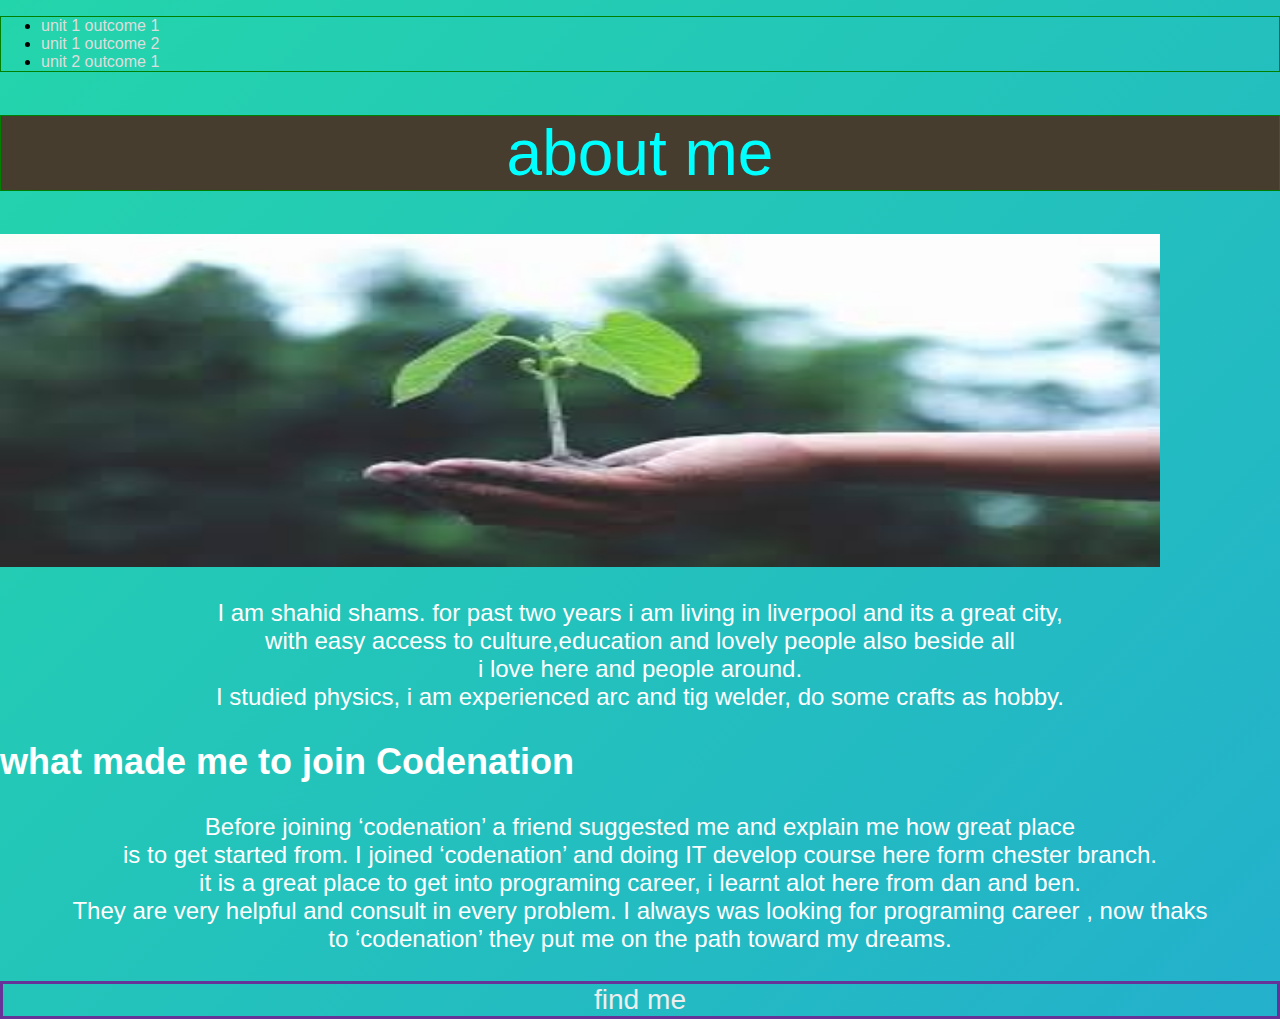
<file: index.html>
<!DOCTYPE html>
<html lang="en">
<head>
    <meta charset="UTF-8">
    <link rel="stylesheet"type="text/css"href="main.css"></linkrel>
    <font size="+1"></font>
    <ul>
            <li><a href="index3.html">unit 1 outcome 1</a></li>
            <li><a href="index4.html">unit 1 outcome 2</a></li>
            <li><a href="index5.html">unit 2 outcome 1</a></li>
            
          </ul>
    
    <pclass="center large"><font size="+3"><h1>about me</h1>
    
    <title>Document</title>
</head>
<body>
        <img src="image for html.jpeg" alt="download" width="1160" height="333">
        <font size="+2">
    
    
    <p>I am shahid shams. for past two years i am living in liverpool and its a great city,<br/>
        with easy access to culture,education and lovely people also beside all<br/>
            i love here and people around.<br /> I studied physics, i am experienced arc and tig welder,
             do some crafts as hobby.</p>
             <h2>what made me to join Codenation
                 
             </h2>
           <p> Before joining ‘codenation’ a friend suggested me and explain me how great place<br /> is
            to get started from. 
           I joined  ‘codenation’ and  doing IT develop course here form chester branch.<br />it is a 
           great place to get into programing career, i learnt alot here from dan and ben.<br /> They are 
           very helpful and consult in every problem. 
           I always was looking for programing career , now thaks<br /> to ‘codenation’ they put me on
            the path toward my dreams.</p>
            <a href="https://www.google.com/maps/place/Code+Nation/@53.1920009,-2.8825481,17z/data=!
            3m1!4b1!4m5!3m4!1s0x487add8f5e4a9b93:0x7a156dd997ab48!8m2!3d53.
            1920009!4d-2.8803541"><h3>find me</h3></a>
            
          
    

</body>
</html>
</file>
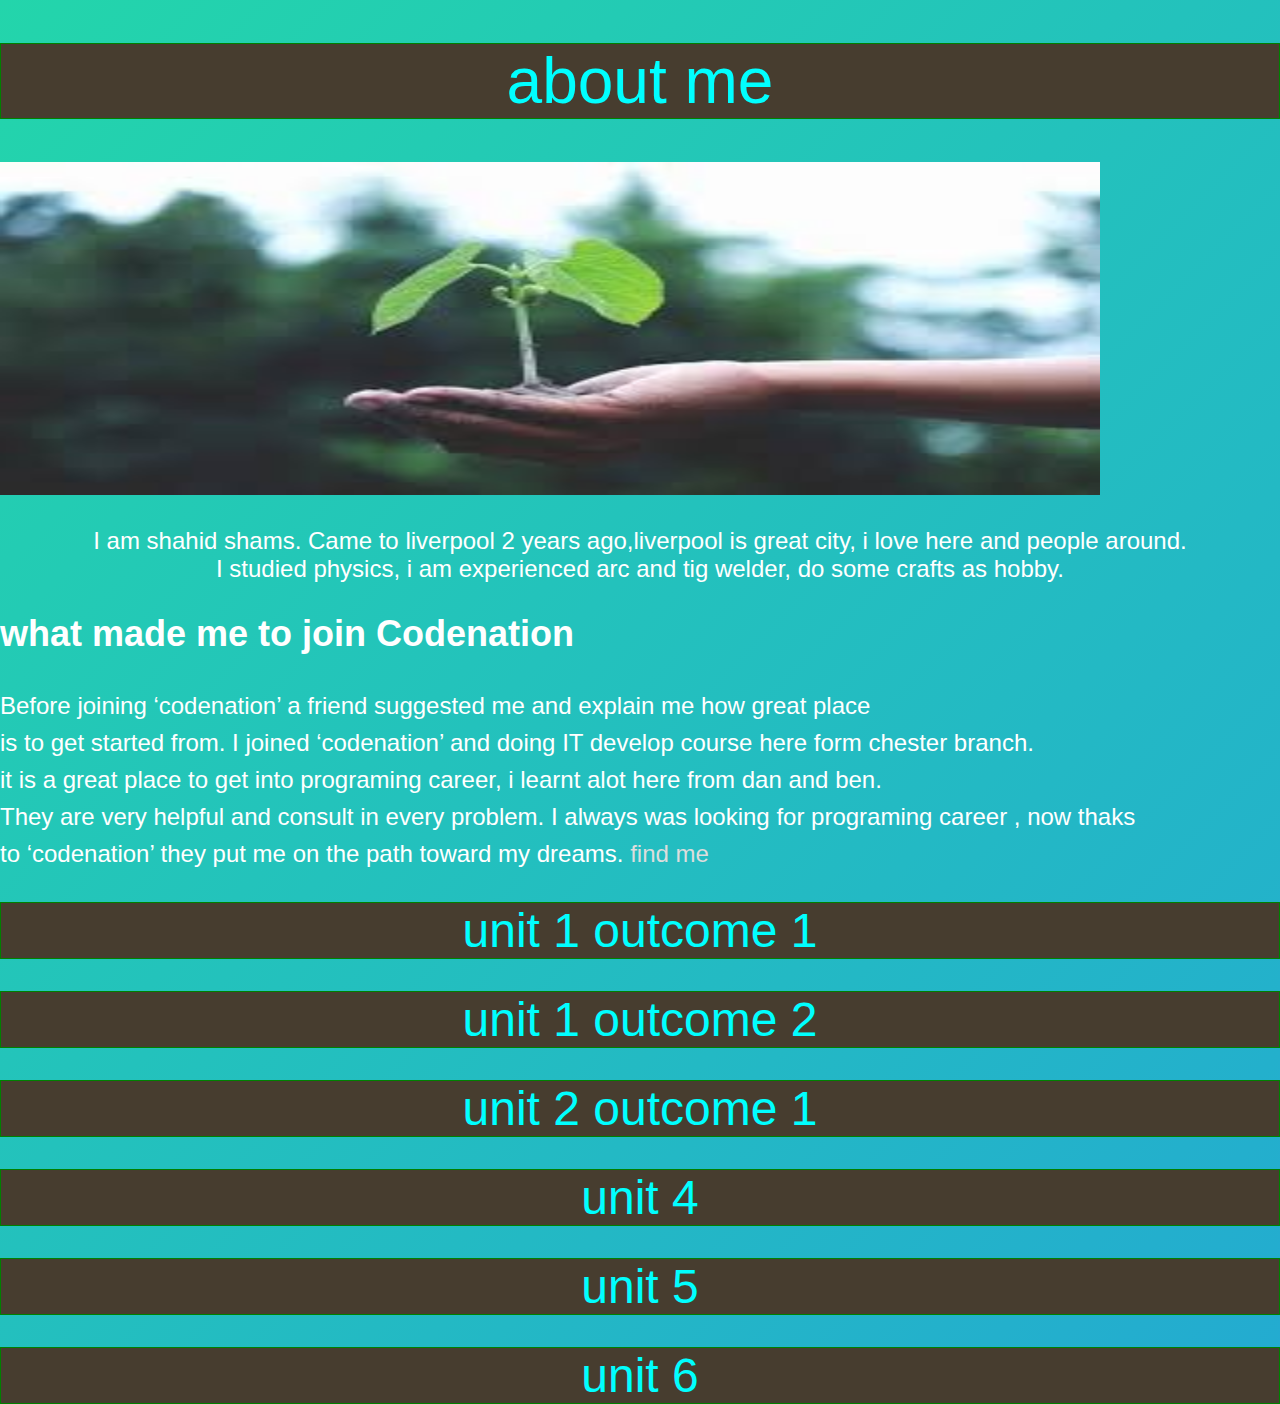
<file: index 1.html>
<!DOCTYPE html>
<html lang="en">
<head>
    <meta charset="UTF-8">
    <link rel="stylesheet"type="text/css"href="main.css"></linkrel>
    <pclass="center large"><font size="+3"><a href="file:///Users/cn107/Desktop/index/index2.html"><h1>about me</h1></a></p>
    
    <title>Document</title>
</head>
<body>
        <img src="image for html.jpeg" alt="download" width="1100" height="333">
        <font size="+2">
    
    
    <p>I am shahid shams. Came to liverpool 2 years ago,liverpool is great city,
            i love here and people around.<br /> I studied physics, i am experienced arc and tig welder,
             do some crafts as hobby.<br />
             <h2>what made me to join Codenation
                 
             </h2>
            </p>Before joining ‘codenation’ a friend suggested me and explain me how great place<br /> is
            to get started from. 
           I joined  ‘codenation’ and  doing IT develop course here form chester branch.<br />it is a 
           great place to get into programing career, i learnt alot here from dan and ben.<br /> They are 
           very helpful and consult in every problem. 
           I always was looking for programing career , now thaks<br /> to ‘codenation’ they put me on
            the path toward my dreams.
            <a href="https://www.google.com/maps/place/Code+Nation/@53.1920009,-2.8825481,17z/data=!
            3m1!4b1!4m5!3m4!1s0x487add8f5e4a9b93:0x7a156dd997ab48!8m2!3d53.
            1920009!4d-2.8803541">find me</a>
            
            <font size="+1"></font>
    <a href="file:///Users/cn107/Desktop/index/index3.html"><h1>unit 1 outcome 1</h1></a>
    <a href =" file:///Users/cn107/Desktop/index/index%204.html"><h1>unit 1 outcome 2</h1> </a>
    <a href="file:///Users/cn107/Desktop/index/index%205.html"> <h1>unit 2 outcome 1</h1></a>
    <a href = "file:///Users/cn107/Desktop/index/index%206.html"> <h1>unit 4</h1></a> 
    <a href ="file:///Users/cn107/Desktop/index/index%207.html"> <h1> unit 5</h1></a>
    <a href ="file:///Users/cn107/Desktop/index/index%208.html"> <h1>unit 6</h1></a>

</body>
</html>
</file>
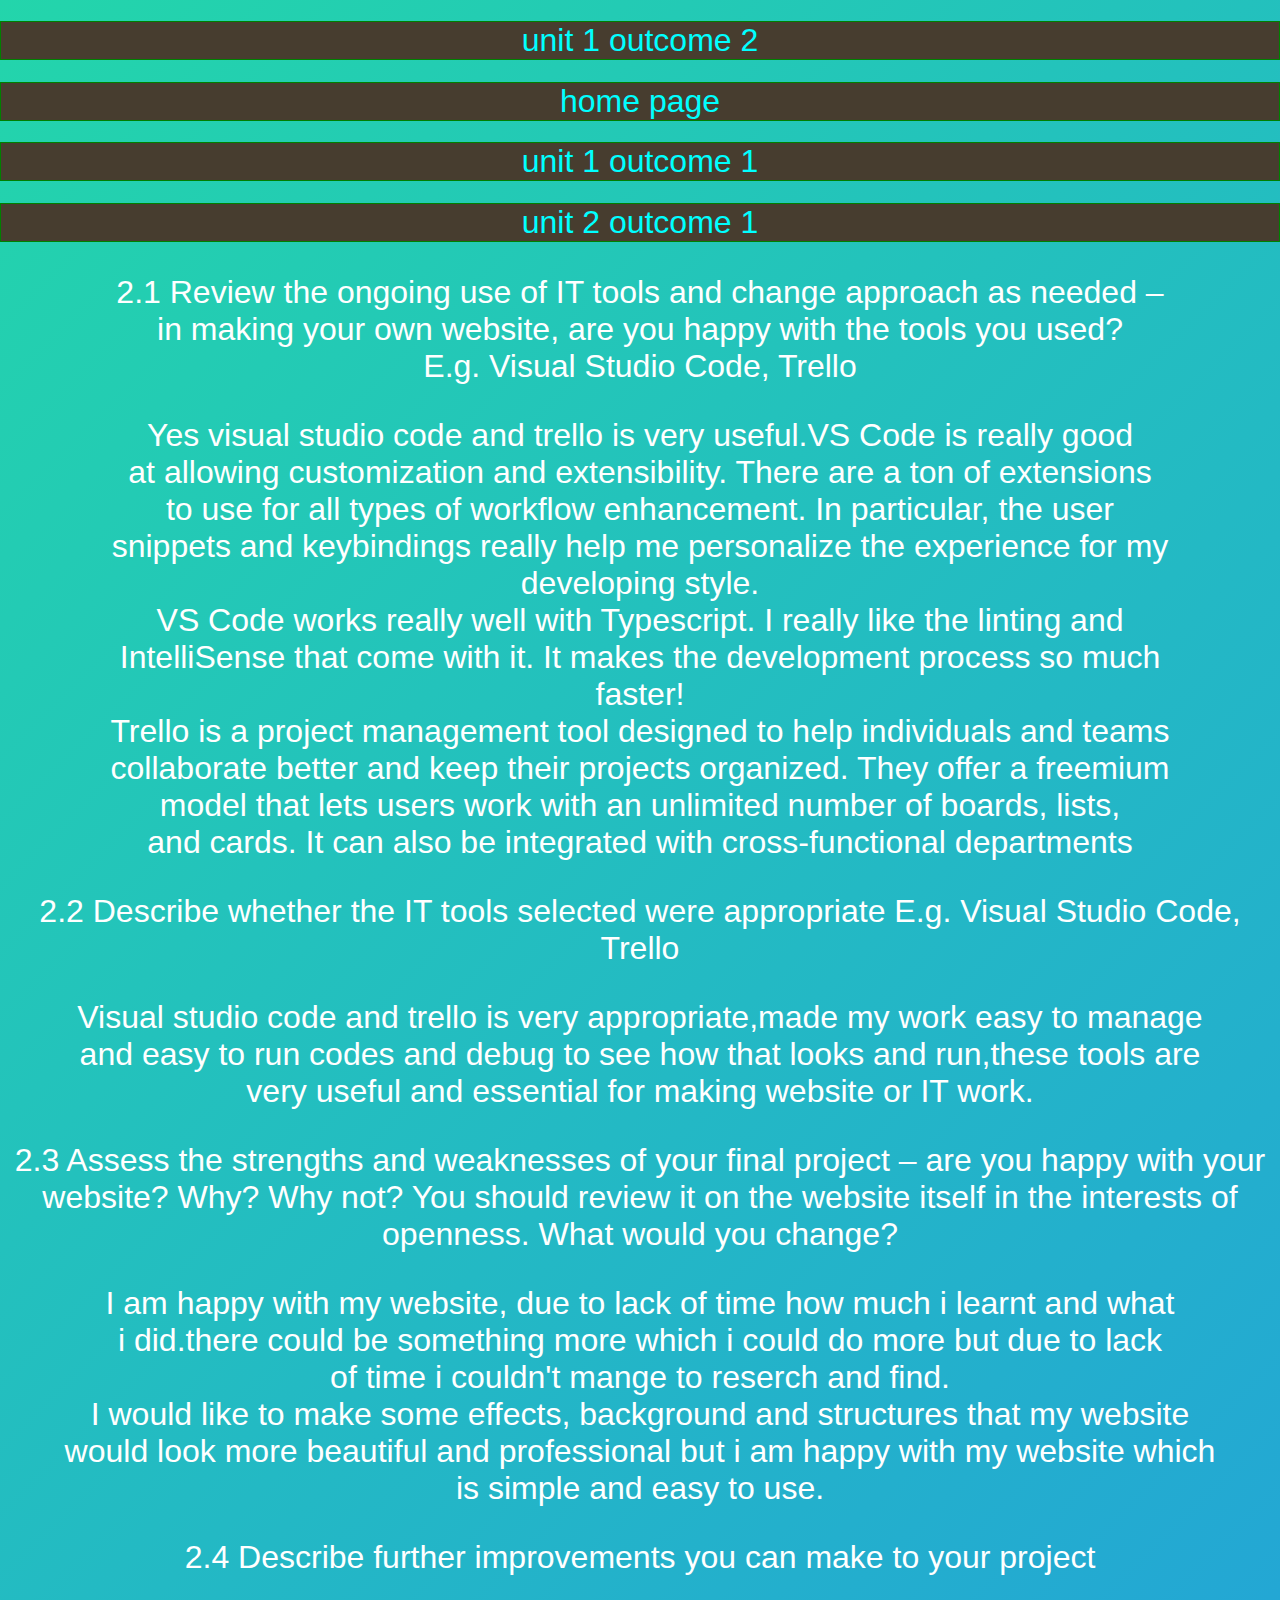
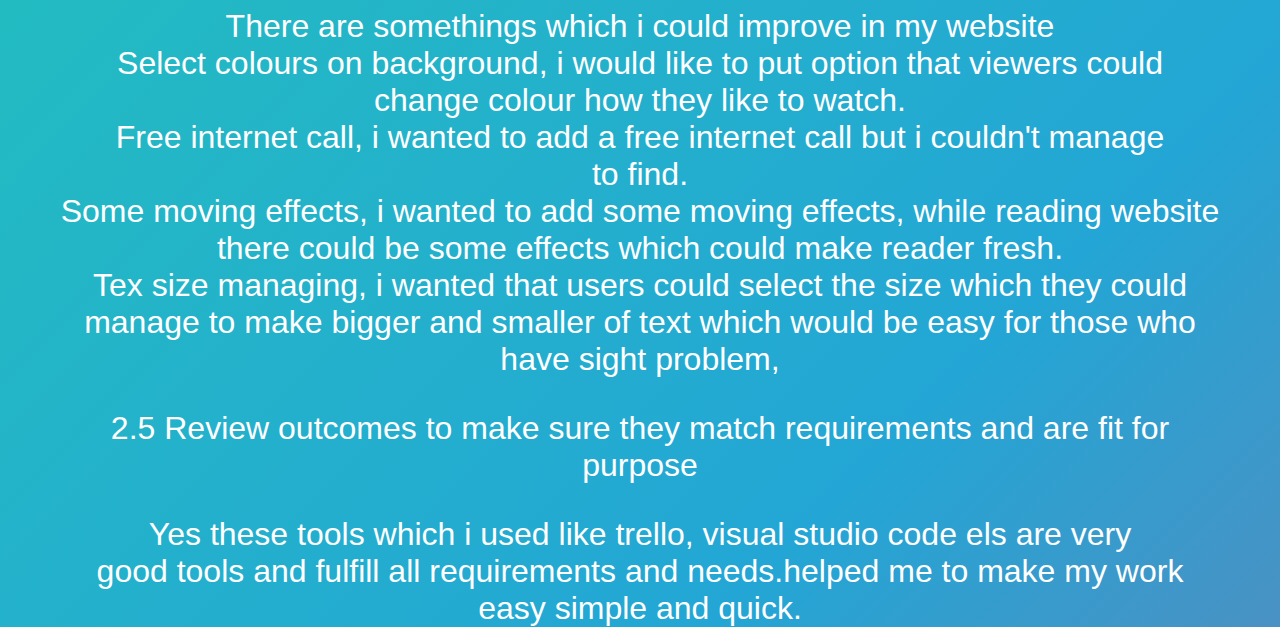
<file: index 4.html>
<!DOCTYPE html>
<html lang="en">
<head>
    <meta charset="UTF-8">
    <meta name="viewport" content="width=>, initial-scale=1.0">
    <meta http-equiv="X-UA-Compatible" content="ie=edge">
    <link rel="stylesheet"type="text/css"href="main.css"></linkrel>
    <title>Document</title>
</head>
<body>
    <h1> unit 1 outcome 2</h1>
    <a href="file:///Users/cn107/Desktop/index/index.html"><h1>home page</h1></a>
    <a href="file:///Users/cn107/Desktop/index/index3.html"><h1>unit 1 outcome 1</h1></a>
    
    <a href="file:///Users/cn107/Desktop/index/index%205.html"> <h1>unit 2 outcome 1</h1></a>
    <font size="+3">
        <body style="background-color:rgb(145, 138, 20);"></body>
    <p> 2.1 Review the ongoing use of IT tools and change approach as needed –<br/>
         in making
            your own website, are you happy with the tools you used?<br/>
             E.g. Visual Studio Code,
            Trello 
            
            </p>
            <p> Yes visual studio code and trello is very useful.VS Code is really good<br/>
                 at allowing customization and extensibility. There are a ton of extensions<br/>
                  to use for all types of workflow enhancement. In particular, the user <br/>
                  snippets and keybindings really help me personalize the experience for my<br/>
                   developing style.<br/>
                    VS Code works really well with Typescript. I really like the linting and<br/>
                     IntelliSense that come with it. It makes the development process so much<br/>
                      faster!<br/>
                    Trello is a project management tool designed to help individuals and teams<br/>
                     collaborate better and keep their projects organized. They offer a freemium<br/>
                      model that lets users work with an unlimited number of boards, lists,<br/>
                       and cards. It can also be integrated with cross-functional departments
                    
                    </p>
        <p>
                2.2 Describe whether the IT tools selected were appropriate E.g. Visual Studio Code,
                Trello 
                
        </p>
        <p>
                Visual studio code and trello is very appropriate,made my work easy to manage<br/>
                 and easy to run codes and debug to see how that looks and run,these tools are<br/>
                  very useful and essential for making website or IT work.
        </p>
        <p>
                2.3 Assess the strengths and weaknesses of your final project – are you happy with
                your website? Why? Why not? You should review it on the website itself in the interests
                of openness. What would you change? 
                
        </p>
        <p>
                I am happy with my website, due to lack of  time how much i learnt and  what<br/>
                 i did.there could be something more which i could do more but due to lack <br/>
                 of time i couldn't mange to reserch and find.<br/>
                I would like to make some effects, background and structures that my website<br/>
                 would look more beautiful and professional but i am happy with my website which<br/>
                  is simple and easy to use. 
                
        </p>
        <p>
                2.4 Describe further improvements you can make to your project 

        </p>
        <p>
                There are somethings which i could improve in my website <br/>
                Select colours on background, i would like to put option that viewers could<br/>
                 change colour how they like to watch.<br/>
                Free internet call, i wanted to add a free internet call but i couldn't manage<br/>
                 to find.<br/>
                Some moving effects, i wanted to add some moving effects, while reading  website<br/>
                 there could be some effects which could make reader fresh.<br/>
                Tex size managing, i wanted that users could select the size which they could<br/>
                 manage to make bigger and smaller of text which would be easy for those who<br/>
                  have sight problem,
                
        </p>
        <p>
                2.5 Review outcomes to make sure they match requirements and are fit for<br/>
                 purpose
        </p>
        <p>
                Yes these tools which i used like trello, visual studio code els are very<br/>
                 good tools and fulfill all requirements and needs.helped me to make my work<br/>
                  easy simple and quick.
        </p>
                   
                    
                
             
</body>
</html>
</file>
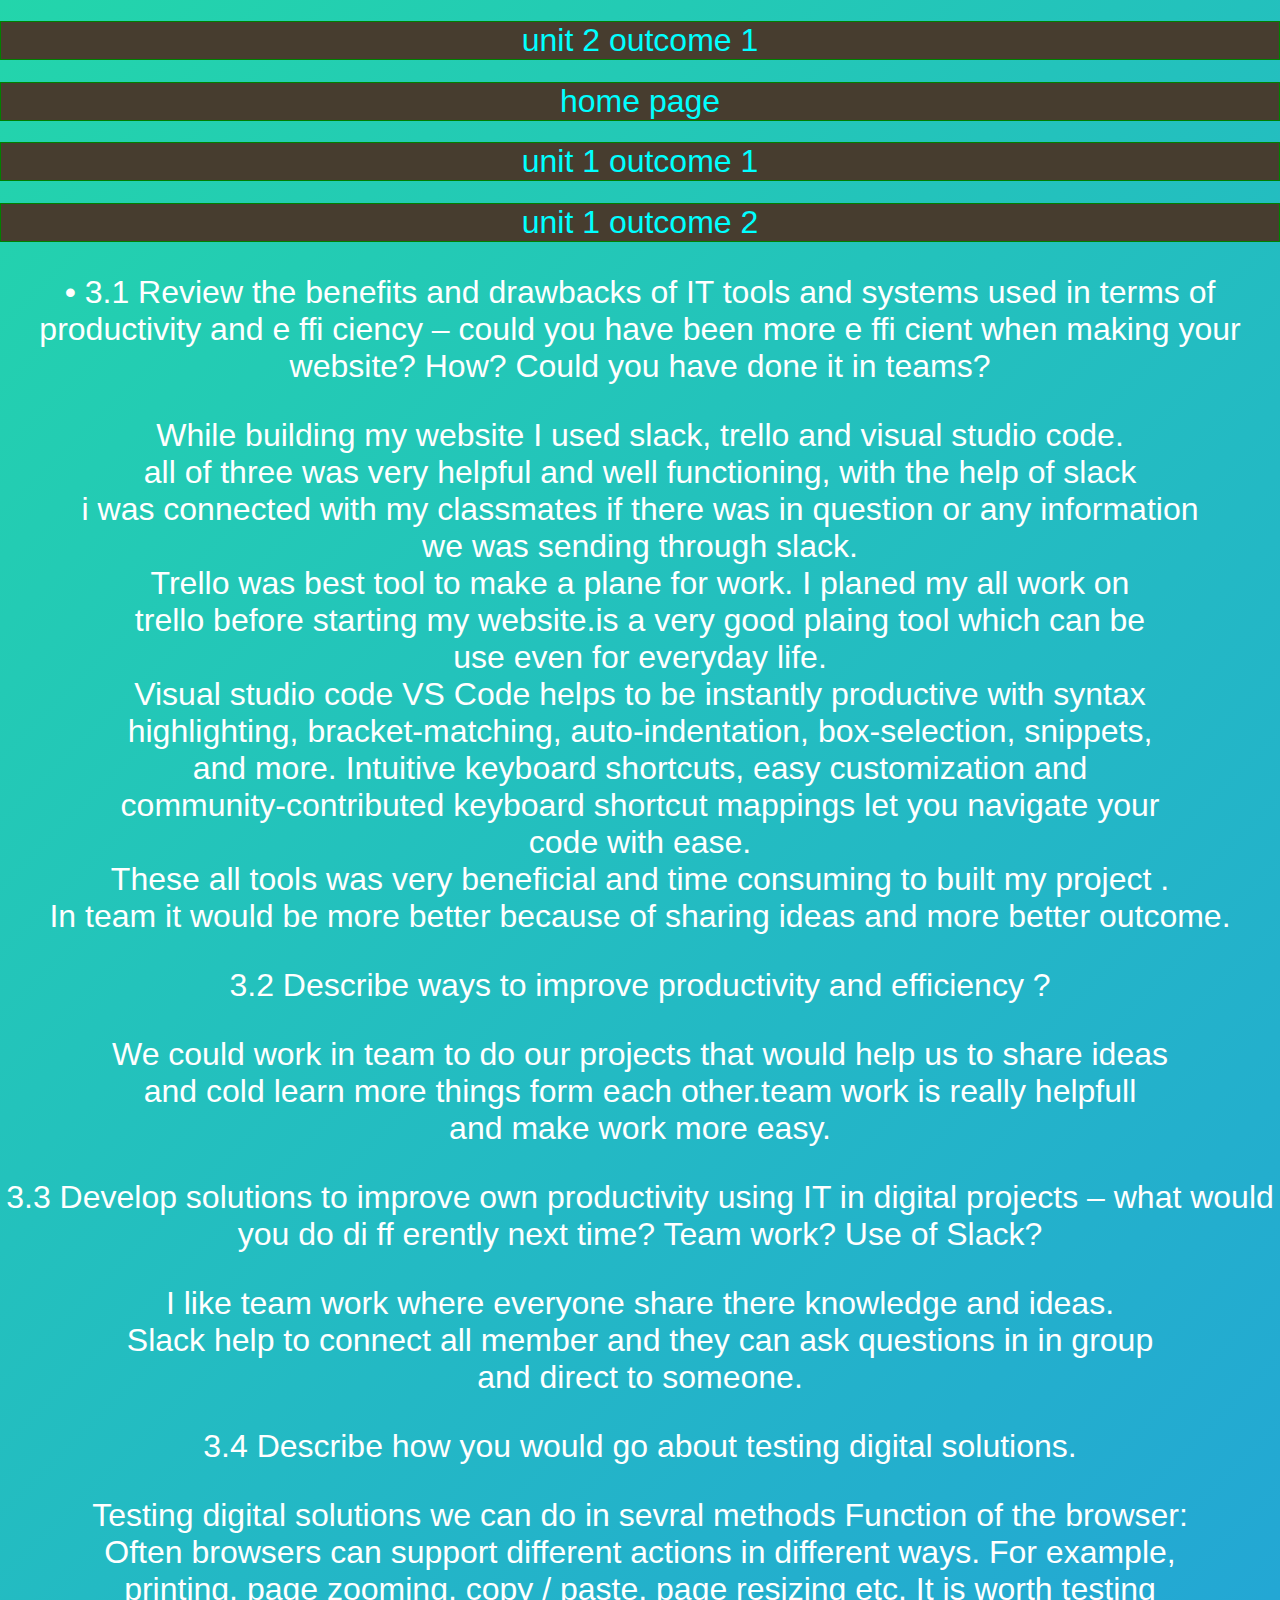
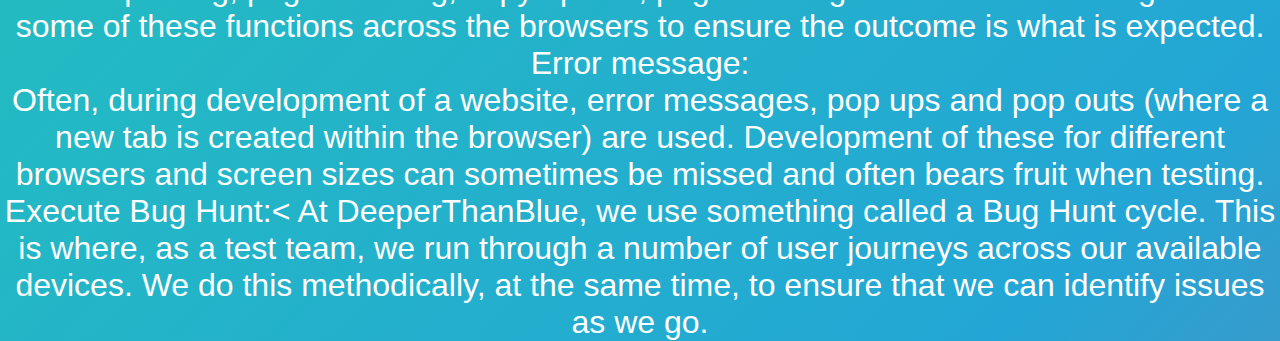
<file: index 5.html>
<!DOCTYPE html>
<html lang="en">
<head>
    <meta charset="UTF-8">
    <meta name="viewport" content="width=>, initial-scale=1.0">
    <meta http-equiv="X-UA-Compatible" content="ie=edge">
    <link rel="stylesheet"type="text/css"href="main.css"></linkrel>
    <title>Document</title>
</head>
<body>
       <h1>unit 2 outcome 1</h1>
       <a href="file:///Users/cn107/Desktop/index/index.html"><h1>home page</h1></a>
       <a href="file:///Users/cn107/Desktop/index/index3.html"><h1>unit 1 outcome 1</h1></a>
       <a href =" file:///Users/cn107/Desktop/index/index%204.html"><h1>unit 1 outcome 2</h1> </a>
       

    <font size="+3">
        <body style="background-color:rgb(145, 138, 20);"></body>
    <p>• 3.1 Review the benefits and drawbacks of IT tools and systems used in terms of
            productivity and e
            ffi
            ciency – could you have been more e
            ffi
            cient when making your
            website? How? Could you have done it in teams? 
            
            
            </p>
            <p>
                    While building my website I used slack, trello and visual studio code.<br/>
                    all of three was very helpful and well functioning, with the help of slack<br/>
                     i was connected with my classmates if there was in question or any information<br/>
                      we was sending through slack.<br/>
Trello was best tool to make a plane for work. I planed my all work on<br/>
 trello before starting my website.is a very good plaing tool which can be<br/>
  use even for everyday life.<br/>
Visual studio code VS Code helps to be instantly productive with syntax <br/>
highlighting, bracket-matching, auto-indentation, box-selection, snippets,<br/>
 and more. Intuitive keyboard shortcuts, easy customization and <br/>
 community-contributed keyboard shortcut mappings let you navigate your <br/>
 code with ease.<br/>
These all tools was very beneficial and time consuming to built my project .<br/>
In team it would be more better because of sharing ideas and more better outcome. 

            </p>
            <p>
                    3.2 Describe ways to improve productivity and efficiency ?
                    
            </p>
            <p>
                    We could work in team to do our projects that would help us to share ideas<br/>
                     and cold learn more things form each other.team work is really helpfull<br/>
                      and make work more easy.
            </p>
            <p>3.3 Develop solutions to improve own productivity using IT in digital projects – what
                    would you do di
                    ff
                    erently next time? Team work? Use of Slack? 
                    </p>
                    <p>
         I like team work where everyone share there knowledge and ideas.<br/>
          Slack help to connect all member and they can ask questions in in group<br/>
           and direct to someone.
                    </p>
                    <p>
             3.4 Describe how you would go about testing digital solutions.

                    </p>
                    <p>
      Testing digital solutions we can do in sevral methods
     Function of the browser:<br/>
       Often browsers can support different actions in different ways. For example,<br/>
        printing, page zooming, copy / paste, page resizing etc. It is worth testing<br/>
         some of these functions across the browsers to ensure the outcome is what is expected.<br/>

        Error message:<br/>
       Often, during development of a website, error messages, pop ups and pop outs (where a<br/>
        new tab is created within the browser) are used. Development of these for different<br/>
         browsers and screen sizes can sometimes be missed and often bears fruit when testing.<br/>
       Execute Bug Hunt:<
       At DeeperThanBlue, we use something called a Bug Hunt cycle. This is where, as a test team, we run through a number of user journeys across our available devices. We do this methodically, at the same time, to ensure that we can identify issues as we go.
                            
                            
                    </p>
           
           
</body>
</html>
</file>
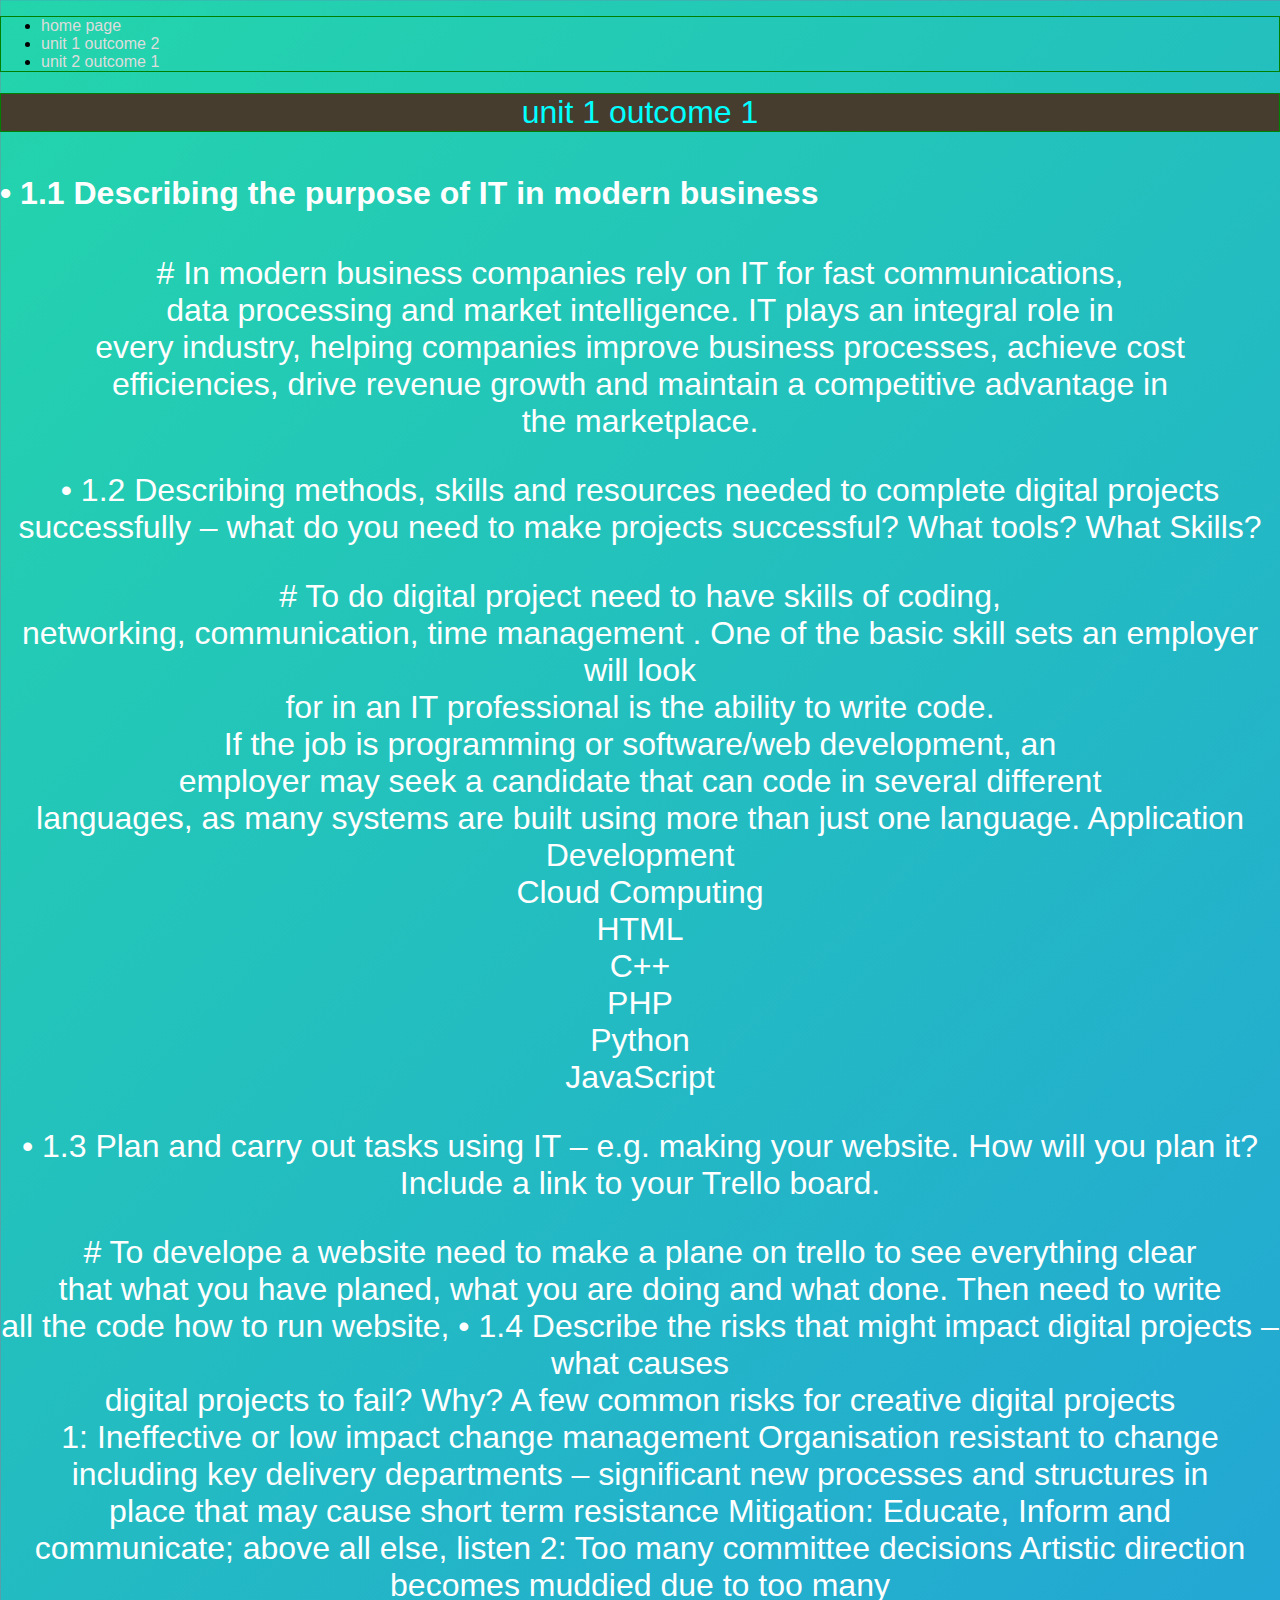
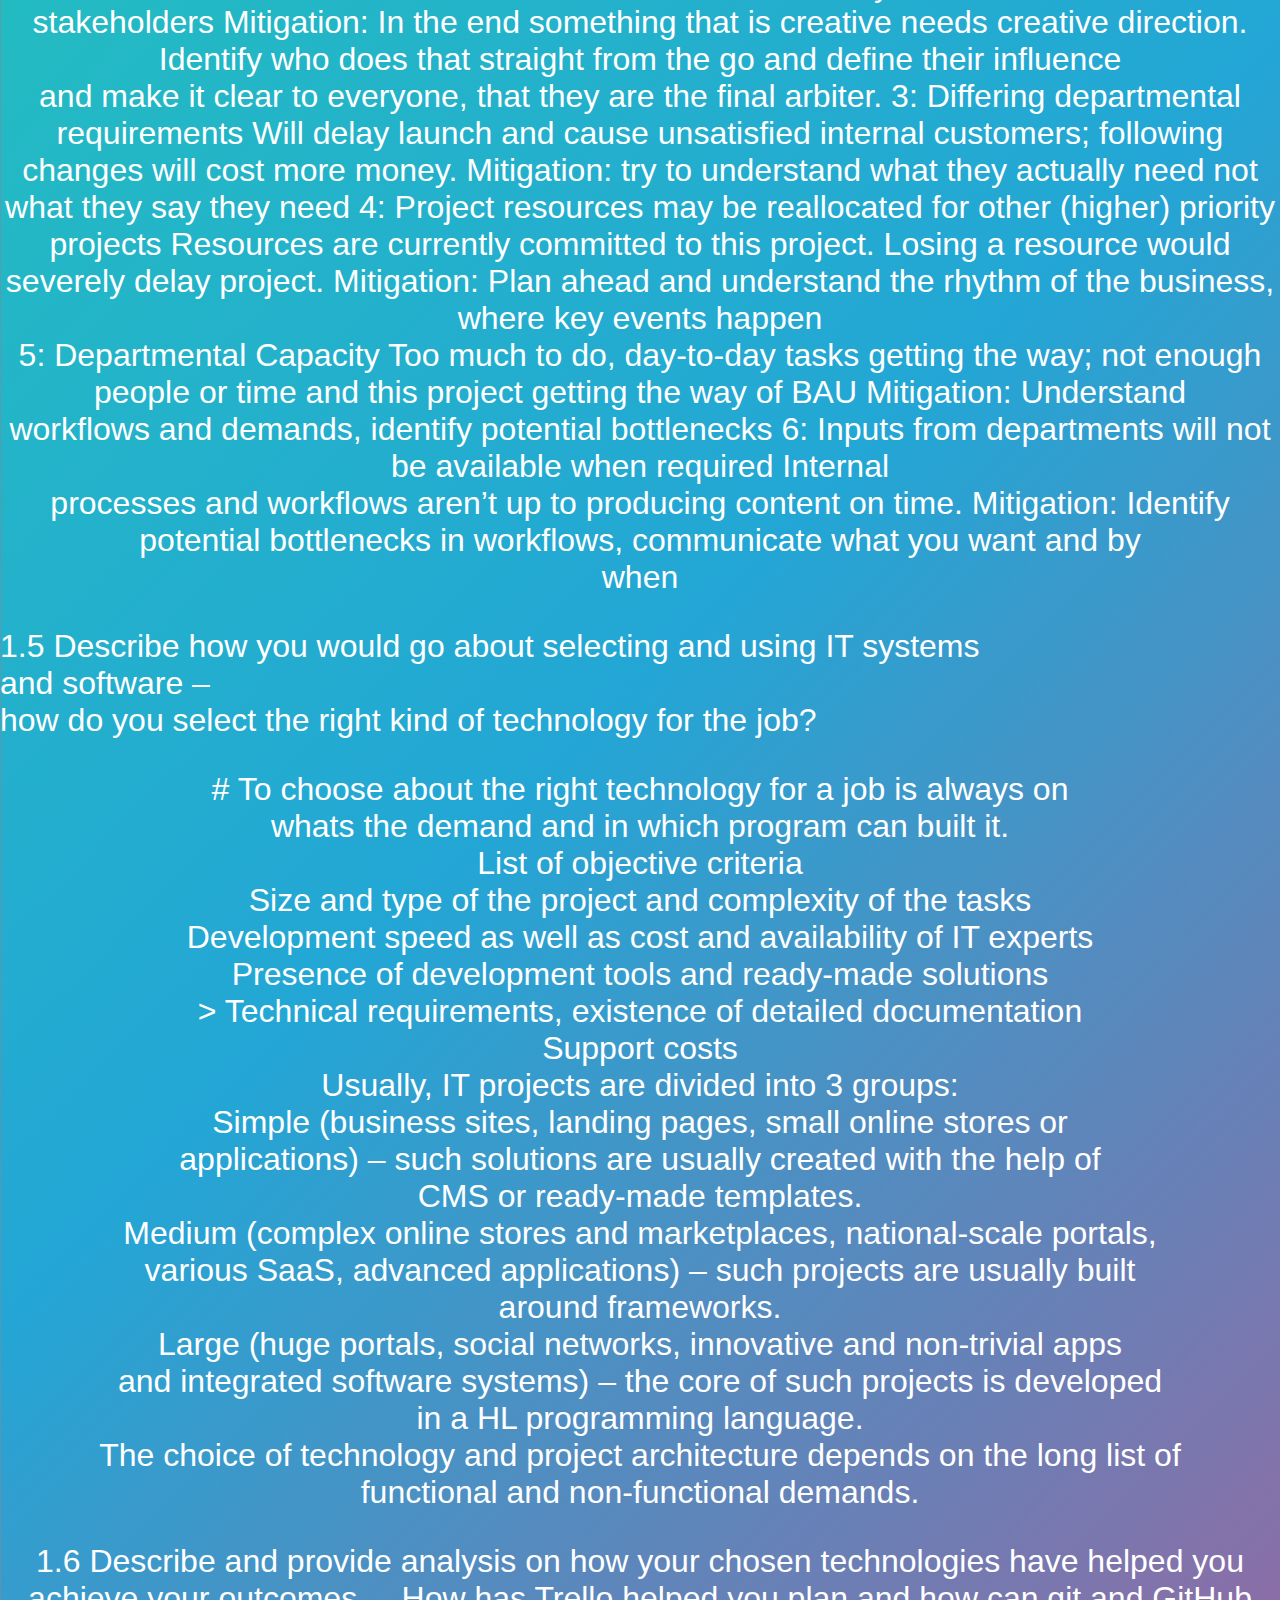
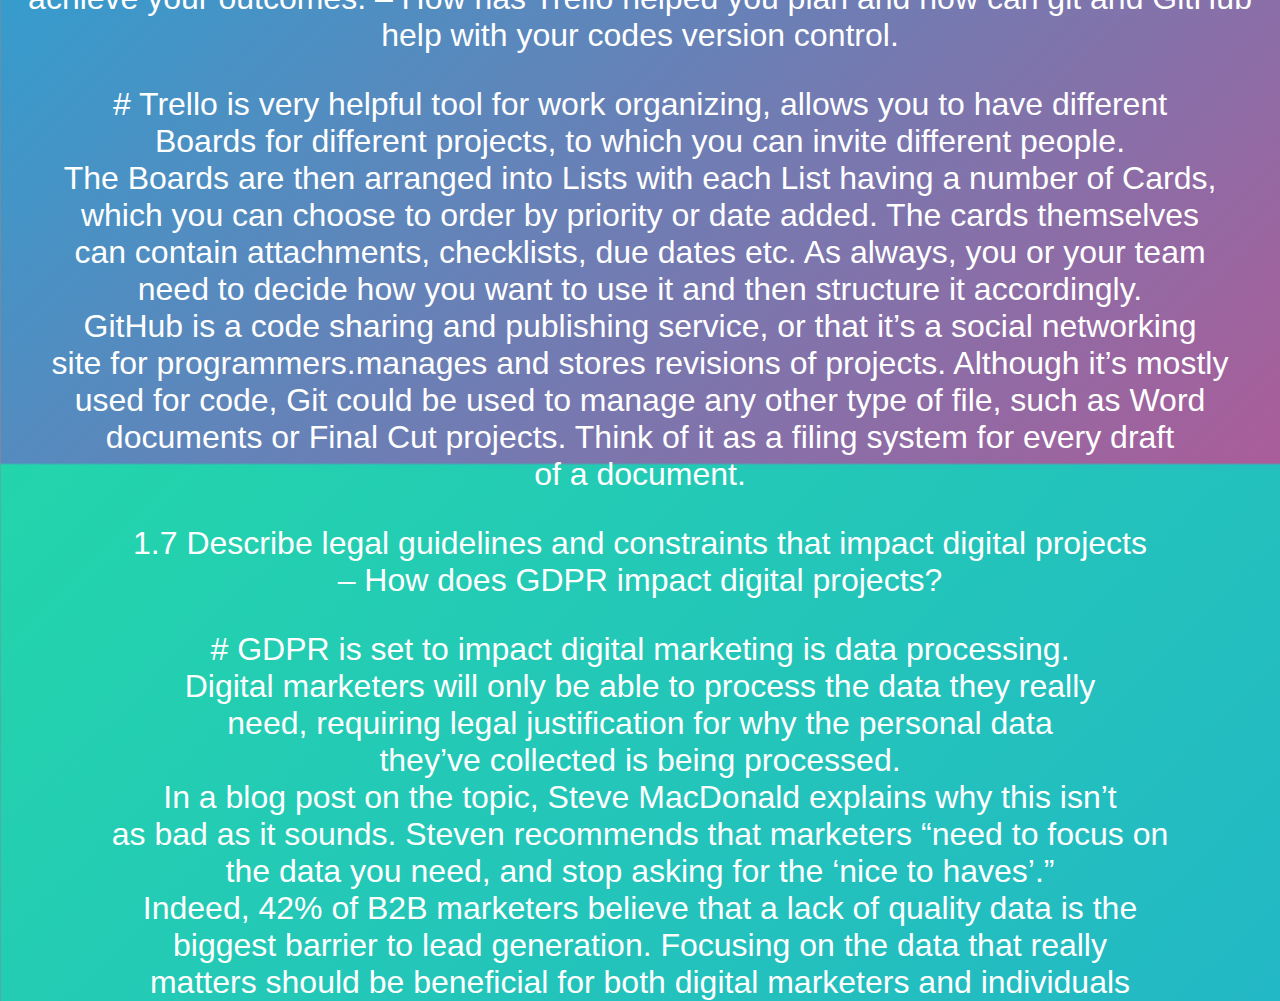
<file: index3.html>
<!DOCTYPE html>
<html lang="en">
<head>
    <meta charset="UTF-8">
    <meta name="viewport" content="width=device-width, initial-scale=1.0">
    <meta http-equiv="X-UA-Compatible" content="ie=edge">
    <link rel="stylesheet"type="text/css"href="main.css"></linkrel>
    <title>Document</title>
</head>
<body>
    
    <ul>
            <li><a href="index.html">home page</a></li>
            <li><a href="index4.html">unit 1 outcome 2</a></li>
            <li><a href="index5.html">unit 2 outcome 1</a></li>
            
          </ul>
          <h1>unit 1 outcome 1</h1>
    <font size="+3">
        <body style="background-color:rgb(145, 138, 20);"></body>
    <h4>• 1.1 Describing the purpose of IT in modern business</h4>
    <p># In modern business companies rely on IT for fast communications,<br />
         data processing and market intelligence. IT plays an integral role in <br/>
         every industry, helping companies improve business processes, achieve cost<br/>
          efficiencies, drive revenue growth and maintain a competitive advantage in<br/>
           the marketplace.
        </p><p> • 1.2 Describing methods, skills and resources needed to complete digital projects
                successfully – what do you need to make projects successful? What tools? What
                Skills?
                </p>
                <p> # To do digital project need to have skills of coding,<br/>
                     networking, communication, time management .
                        One of the basic skill sets an employer will look <br/>
                        for in an IT professional is the ability to write code.<br/>
                         If the job is programming or software/web development, an<br/>
                          employer may seek a candidate that can code in several different<br/>
                           languages, as many systems are built using more than just one language.
                        Application Development<br/>
                        Cloud Computing<br/>
                        HTML<br/>
                        C++<br/>
                        PHP<br/>
                        Python<br/>
                        JavaScript
                        </p>
                        <p>• 1.3 Plan and carry out tasks using IT – e.g. making your website. How will you plan it?
                                Include a link to your Trello board.
                                
                                </p>
                                <p>
                                      #  To develope a website need to make a plane on trello to see everything clear <br/>
                                         that what you have planed, what you are doing and what done. Then need to write <br/>
                                         all the code how to run website,
                                        • 1.4 Describe the risks that might impact digital projects – what causes<br/>
                                         digital
                                        projects to fail? Why?
                                        
                                        A few common risks for creative digital projects<br/>
                                        1: Ineffective or low impact change management Organisation resistant to change <br?>
                                        including key delivery departments – significant new processes and structures in<br/>
                                         place that may cause short term resistance Mitigation: Educate, Inform and<br/>
                                          communicate; above all else, listen
                                        2: Too many committee decisions Artistic direction becomes muddied due to too many<br/>
                                         stakeholders Mitigation: In the end something that is creative needs creative <br?>
                                         direction. Identify who does that straight from the go and define their influence<br/>
                                          and make it clear to everyone, that they are the final arbiter.
                                        3: Differing departmental requirements Will delay launch and cause unsatisfied<br?>
                                         internal customers; following changes will cost more money. Mitigation: try to<br?>
                                          understand what they actually need not what they say they need
                                        4: Project resources may be reallocated for other (higher) priority projects<br?>
                                         Resources are currently committed to this project. Losing a resource would severely<br?>
                                          delay project. Mitigation: Plan ahead and understand the rhythm of the business, where<br?>
                                           key events happen<br/>
                                        5: Departmental Capacity Too much to do, day-to-day tasks getting the way; not enough<br?>
                                         people or time and this project getting the way of BAU Mitigation: Understand <br/>
                                        workflows and demands, identify potential bottlenecks<br?>
                                        6: Inputs from departments will not be available when required Internal<br/>
                                         processes and workflows aren’t up to producing content on time. Mitigation:<br?>
                                          Identify potential bottlenecks in workflows, communicate what you want and by<br/>
                                           when
                                        
                                </p>
                                1.5 Describe how you would go about selecting and using IT systems<br/>
                                and software –<br/>
                                how do you select the right kind of technology for the job?<br/>
                        </p>
                        <p>
                             #  To choose about the right technology for a job is always on<br/>
                                 whats the demand and in which program can built it.<br/>
                    
                                List of objective criteria <br/>
                                Size and type of the project and complexity of the tasks<br/>
                                Development speed as well as cost and availability of IT experts<br/>
                                Presence of development tools and ready-made solutions<br/>>
                                Technical requirements, existence of detailed documentation<br/>
                                Support costs<br/>
                                Usually, IT projects are divided into 3 groups:<br/>
                                Simple (business sites, landing pages, small online stores or<br/>
                                 applications) – such solutions are usually created with the help of<br/>
                                  CMS or ready-made templates.<br/>
                                
                                
                                Medium (complex online stores and marketplaces, national-scale portals,<br/>
                                 various SaaS, advanced applications) – such projects are usually built<br/>
                                  around frameworks.<br/>
                                
                                
                                Large (huge portals, social networks, innovative and non-trivial apps<br/>
                                 and integrated software systems) – the core of such projects is developed<br/>
                                  in a HL programming language.<br/>
                                The choice of technology and project architecture depends on the long list of<br/>
                                 functional and non-functional demands.
                                
                        </p>
                        <p>
                                1.6 Describe and provide analysis on how your chosen technologies have helped you<br/>
                                achieve your outcomes. – How has Trello helped you plan and how can git and GitHub<br/>
                                help with your codes version control.<br/>
                                
                        </p>
                        <p>
                                # Trello is very helpful tool for work organizing, allows you to have different<br/>
                                 Boards for different projects, to which you can invite different people.<br/>
                                The Boards are then arranged into Lists with each List having a number of Cards,<br/>
                                 which you can choose to order by priority or date added. The cards themselves<br/>
                                  can contain attachments, checklists, due dates etc. As always, you or your team<br/>
                                   need to decide how you want to use it and then structure it accordingly.<br/>
                                GitHub is a code sharing and publishing service, or that it’s a social networking<br/>
                                 site for programmers.manages and stores revisions of projects. Although it’s mostly<br/>
                                  used for code, Git could be used to manage any other type of file, such as Word<br/>
                                   documents or Final Cut projects. Think of it as a filing system for every draft<br/>
                                    of a document.
                                
                                
                                
                        </p>
                        <p>
                                1.7 Describe legal guidelines and constraints that impact digital projects<br/>
                                 – How does
                                GDPR impact digital projects?
                                
                        </p>
                        <p>
                                # GDPR is set to impact digital marketing is data processing.<br/>
                                 Digital marketers will only be able to process the data they really<br/>
                                  need, requiring legal justification for why the personal data <br/>
                                  they’ve collected is being processed.<br/>
                                In a blog post on the topic, Steve MacDonald explains why this isn’t<br/>
                                 as bad as it sounds. Steven recommends that marketers “need to focus on<br/>
                                  the data you need, and stop asking for the ‘nice to haves’.”<br/>
                                Indeed, 42% of B2B marketers believe that a lack of quality data is the<br/>
                                 biggest barrier to lead generation. Focusing on the data that really<br/>
                                  matters should be beneficial for both digital marketers and individuals
                                
                        </p>
        <font size="+1"></font>
    

</body>
</html>
</file>
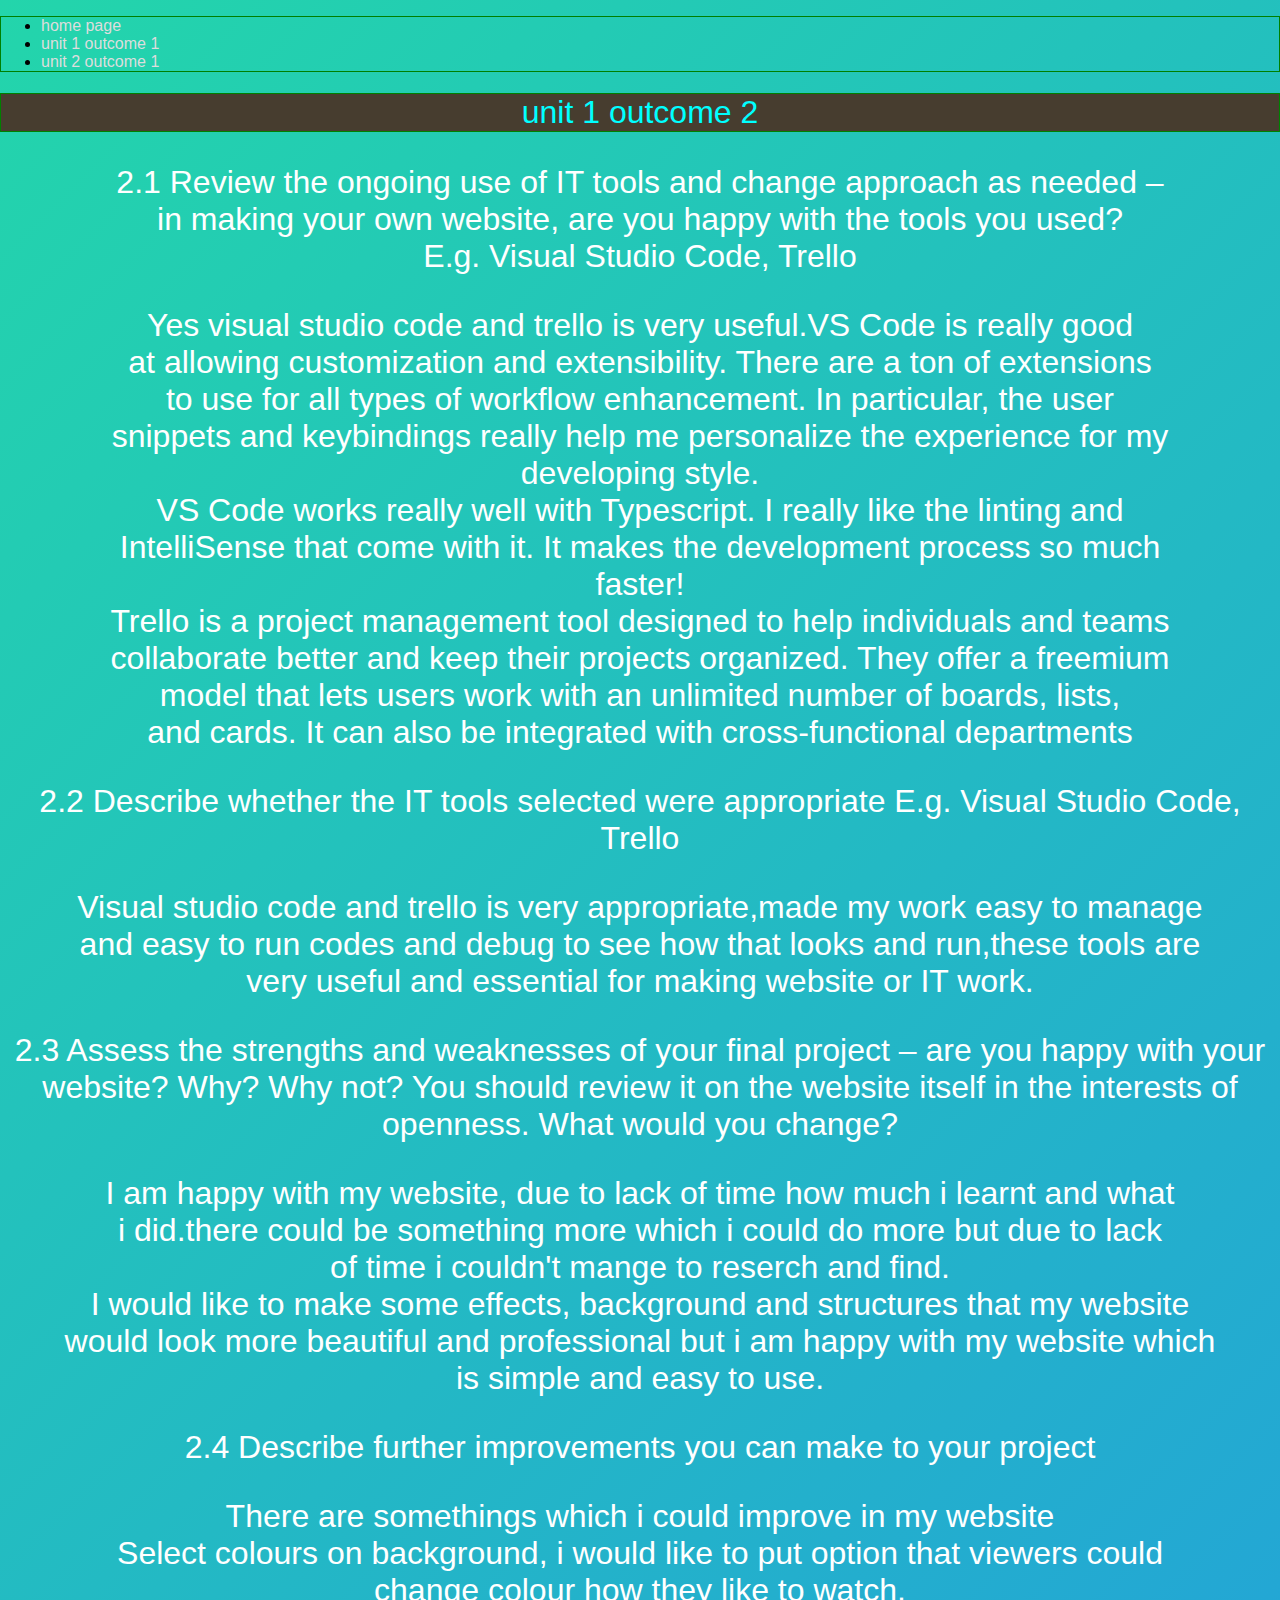
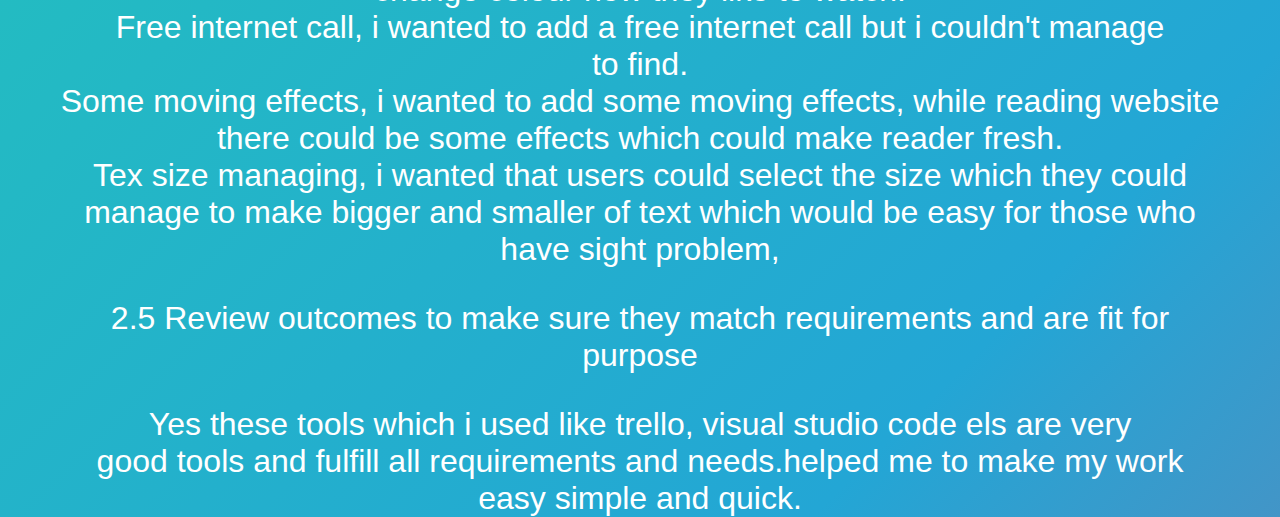
<file: index4.html>
<!DOCTYPE html>
<html lang="en">
<head>
    <meta charset="UTF-8">
    <meta name="viewport" content="width=>, initial-scale=1.0">
    <meta http-equiv="X-UA-Compatible" content="ie=edge">
    <link rel="stylesheet"type="text/css"href="main.css"></linkrel>
    <title>Document</title>
</head>
<body>
    
    
    <ul>
                <li><a href="index.html">home page</a></li>
                <li><a href="index3.html">unit 1 outcome 1</a></li>
                
                <li><a href="index5.html">unit 2 outcome 1</a></li>
                
              </ul>
              <h1> unit 1 outcome 2</h1>
    <font size="+3">
        <body style="background-color:rgb(145, 138, 20);"></body>
    <p> 2.1 Review the ongoing use of IT tools and change approach as needed –<br/>
         in making
            your own website, are you happy with the tools you used?<br/>
             E.g. Visual Studio Code,
            Trello 
            
            </p>
            <p> Yes visual studio code and trello is very useful.VS Code is really good<br/>
                 at allowing customization and extensibility. There are a ton of extensions<br/>
                  to use for all types of workflow enhancement. In particular, the user <br/>
                  snippets and keybindings really help me personalize the experience for my<br/>
                   developing style.<br/>
                    VS Code works really well with Typescript. I really like the linting and<br/>
                     IntelliSense that come with it. It makes the development process so much<br/>
                      faster!<br/>
                    Trello is a project management tool designed to help individuals and teams<br/>
                     collaborate better and keep their projects organized. They offer a freemium<br/>
                      model that lets users work with an unlimited number of boards, lists,<br/>
                       and cards. It can also be integrated with cross-functional departments
                    
                    </p>
        <p>
                2.2 Describe whether the IT tools selected were appropriate E.g. Visual Studio Code,
                Trello 
                
        </p>
        <p>
                Visual studio code and trello is very appropriate,made my work easy to manage<br/>
                 and easy to run codes and debug to see how that looks and run,these tools are<br/>
                  very useful and essential for making website or IT work.
        </p>
        <p>
                2.3 Assess the strengths and weaknesses of your final project – are you happy with
                your website? Why? Why not? You should review it on the website itself in the interests
                of openness. What would you change? 
                
        </p>
        <p>
                I am happy with my website, due to lack of  time how much i learnt and  what<br/>
                 i did.there could be something more which i could do more but due to lack <br/>
                 of time i couldn't mange to reserch and find.<br/>
                I would like to make some effects, background and structures that my website<br/>
                 would look more beautiful and professional but i am happy with my website which<br/>
                  is simple and easy to use. 
                
        </p>
        <p>
                2.4 Describe further improvements you can make to your project 

        </p>
        <p>
                There are somethings which i could improve in my website <br/>
                Select colours on background, i would like to put option that viewers could<br/>
                 change colour how they like to watch.<br/>
                Free internet call, i wanted to add a free internet call but i couldn't manage<br/>
                 to find.<br/>
                Some moving effects, i wanted to add some moving effects, while reading  website<br/>
                 there could be some effects which could make reader fresh.<br/>
                Tex size managing, i wanted that users could select the size which they could<br/>
                 manage to make bigger and smaller of text which would be easy for those who<br/>
                  have sight problem,
                
        </p>
        <p>
                2.5 Review outcomes to make sure they match requirements and are fit for<br/>
                 purpose
        </p>
        <p>
                Yes these tools which i used like trello, visual studio code els are very<br/>
                 good tools and fulfill all requirements and needs.helped me to make my work<br/>
                  easy simple and quick.
        </p>
                   
                    
                
             
</body>
</html>
</file>
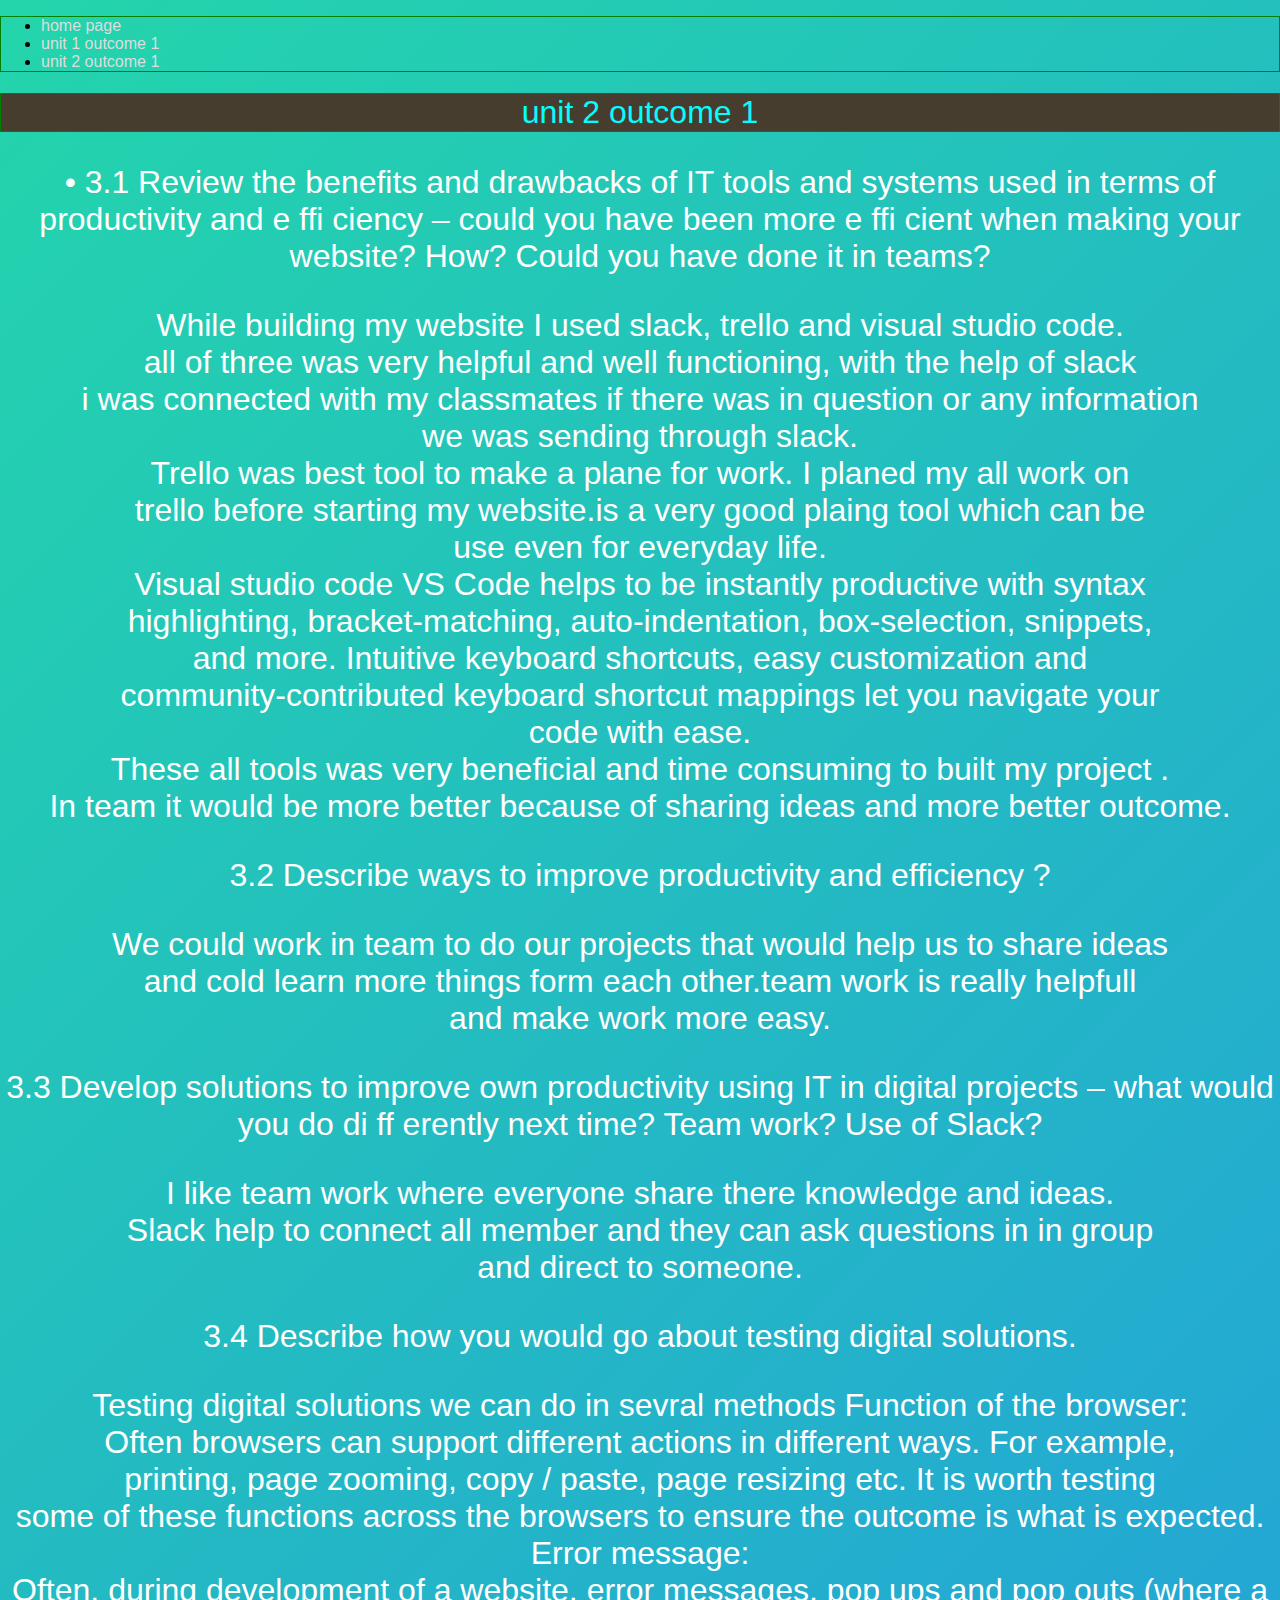
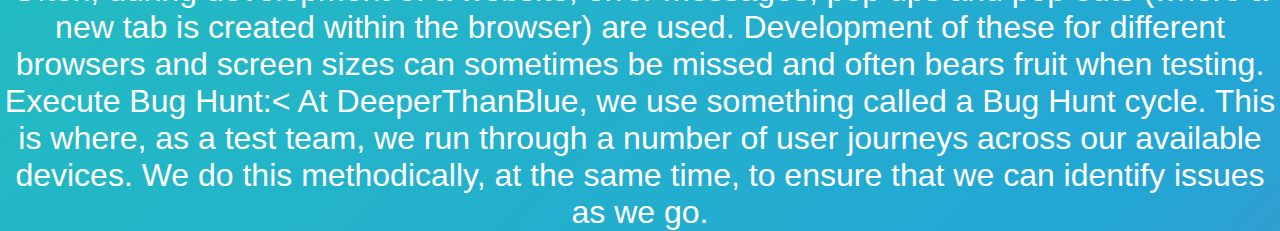
<file: index5.html>
<!DOCTYPE html>
<html lang="en">
<head>
    <meta charset="UTF-8">
    <meta name="viewport" content="width=>, initial-scale=1.0">
    <meta http-equiv="X-UA-Compatible" content="ie=edge">
    <link rel="stylesheet"type="text/css"href="main.css"></linkrel>
    <title>Document</title>
</head>
<body>
       
       <ul>
                <li><a href="index.html">home page</a></li>
                <li><a href="index3.html">unit 1 outcome 1</a></li>
                
                <li><a href="index5.html">unit 2 outcome 1</a></li>
                
              </ul>
              <h1>unit 2 outcome 1</h1>

    <font size="+3">
        <body style="background-color:rgb(145, 138, 20);"></body>
    <p>• 3.1 Review the benefits and drawbacks of IT tools and systems used in terms of
            productivity and e
            ffi
            ciency – could you have been more e
            ffi
            cient when making your
            website? How? Could you have done it in teams? 
            
            
            </p>
            <p>
                    While building my website I used slack, trello and visual studio code.<br/>
                    all of three was very helpful and well functioning, with the help of slack<br/>
                     i was connected with my classmates if there was in question or any information<br/>
                      we was sending through slack.<br/>
Trello was best tool to make a plane for work. I planed my all work on<br/>
 trello before starting my website.is a very good plaing tool which can be<br/>
  use even for everyday life.<br/>
Visual studio code VS Code helps to be instantly productive with syntax <br/>
highlighting, bracket-matching, auto-indentation, box-selection, snippets,<br/>
 and more. Intuitive keyboard shortcuts, easy customization and <br/>
 community-contributed keyboard shortcut mappings let you navigate your <br/>
 code with ease.<br/>
These all tools was very beneficial and time consuming to built my project .<br/>
In team it would be more better because of sharing ideas and more better outcome. 

            </p>
            <p>
                    3.2 Describe ways to improve productivity and efficiency ?
                    
            </p>
            <p>
                    We could work in team to do our projects that would help us to share ideas<br/>
                     and cold learn more things form each other.team work is really helpfull<br/>
                      and make work more easy.
            </p>
            <p>3.3 Develop solutions to improve own productivity using IT in digital projects – what
                    would you do di
                    ff
                    erently next time? Team work? Use of Slack? 
                    </p>
                    <p>
         I like team work where everyone share there knowledge and ideas.<br/>
          Slack help to connect all member and they can ask questions in in group<br/>
           and direct to someone.
                    </p>
                    <p>
             3.4 Describe how you would go about testing digital solutions.

                    </p>
                    <p>
      Testing digital solutions we can do in sevral methods
     Function of the browser:<br/>
       Often browsers can support different actions in different ways. For example,<br/>
        printing, page zooming, copy / paste, page resizing etc. It is worth testing<br/>
         some of these functions across the browsers to ensure the outcome is what is expected.<br/>

        Error message:<br/>
       Often, during development of a website, error messages, pop ups and pop outs (where a<br/>
        new tab is created within the browser) are used. Development of these for different<br/>
         browsers and screen sizes can sometimes be missed and often bears fruit when testing.<br/>
       Execute Bug Hunt:<
       At DeeperThanBlue, we use something called a Bug Hunt cycle. This is where, as a test team, we run through a number of user journeys across our available devices. We do this methodically, at the same time, to ensure that we can identify issues as we go.
                            
                            
                    </p>
           
           
</body>
</html>
</file>
<file: main.css>
body { 
    background-color: rgb(230, 104, 50);
}

h1 {text-align: center; color: aqua; background: rgb(71, 61, 47);
    border: 1px solid green;

}
h3{text-align:center;color:black;border:3px solid rebeccapurple;}

ul {color:black;background;rgb(71, 61, 47);
border:1px solid green;}


body {
    margin: 0;
    width: 100%;
    height: 100vh;
    font-family: "Exo", sans-serif;
    color: #fff;
    background: linear-gradient(-45deg, #ee7752, #e73c7e, #23a6d5, #23d5ab);
    background-size: 400% 400%;
    animation: gradientBG 15s ease infinite;
}

@keyframes gradientBG {
    0% {
        background-position: 0% 50%;
    }
    50% {
        background-position: 100% 50%;
    }
    100% {
        background-position: 0% 50%;
    }
}

.container {
    width: 100%;
    position: absolute;
    top: 35%;
    text-align: center;
}

h1 {
    font-weight: 300;
}

h3 {
    color: #eee;
    font-weight: 100;
}

h5 {
    color:#eee;
    font-weight:300;
}

a,
a:hover {
    text-decoration: none;
    color: #ddd;
}


p {
    text-align: center;
  }
</file>
